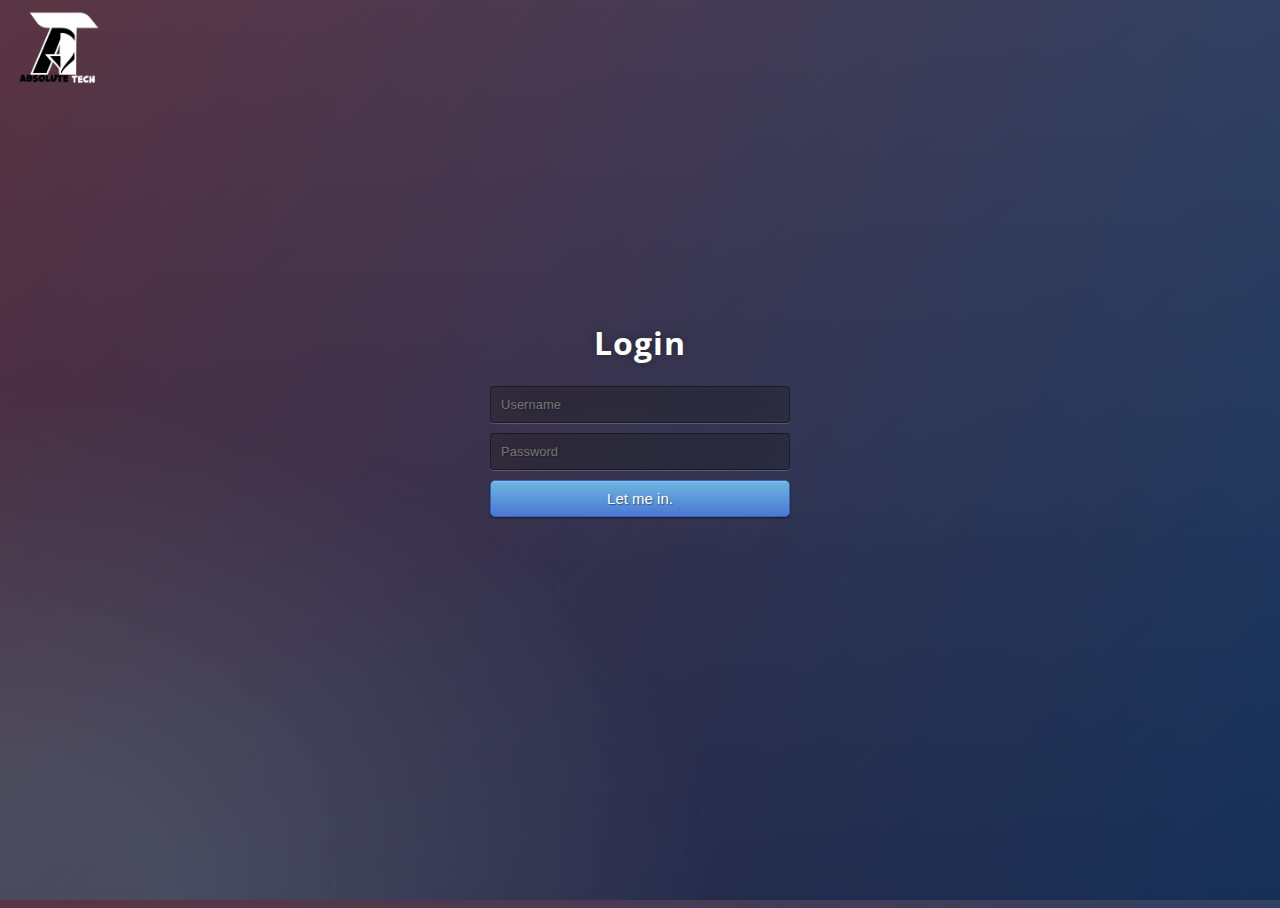
<file: Tanmay1say/newgame.html>
<!DOCTYPE html>
<html lang="en">

<head>
	<meta charset="utf-8">
      <meta http-equiv="X-UA-Compatible" content="IE=edge">
      <meta name="viewport" content="width=device-width, initial-scale=1">
      <!-- mobile metas -->
      <meta name="viewport" content="width=device-width, initial-scale=1">
      <meta name="viewport" content="initial-scale=1, maximum-scale=1">
      <!-- site metas -->
      <title>Login in</title>
      <link rel="stylesheet" type="text/css" href="css/style11.css">
</head>

<body>
  <div class="header_section">
    <div class="container-fluid">
       <div class="costum_header">
          <div class="logo"><a href="index.html"><img src="images/logo1.png" width="100px"></a></div>
       </div>
    </div>

  <div class="login">
    <h1>Login</h1>
      <form method="post">
        <input type="text" name="u" placeholder="Username" required="required" />
          <input type="password" name="p" placeholder="Password" required="required" />
          <button type="submit" class="btn btn-primary btn-block btn-large">Let me in.</button>
      </form>
  </div>
      <!-- 
      <script src="js/owl.carousel.js"></script>
      <script src="js/newgame.js"></script>
      <script src="https:cdnjs.cloudflare.com/ajax/libs/fancybox/2.1.5/jquery.fancybox.min.js"></script>-->
</body>

</html>
</file>
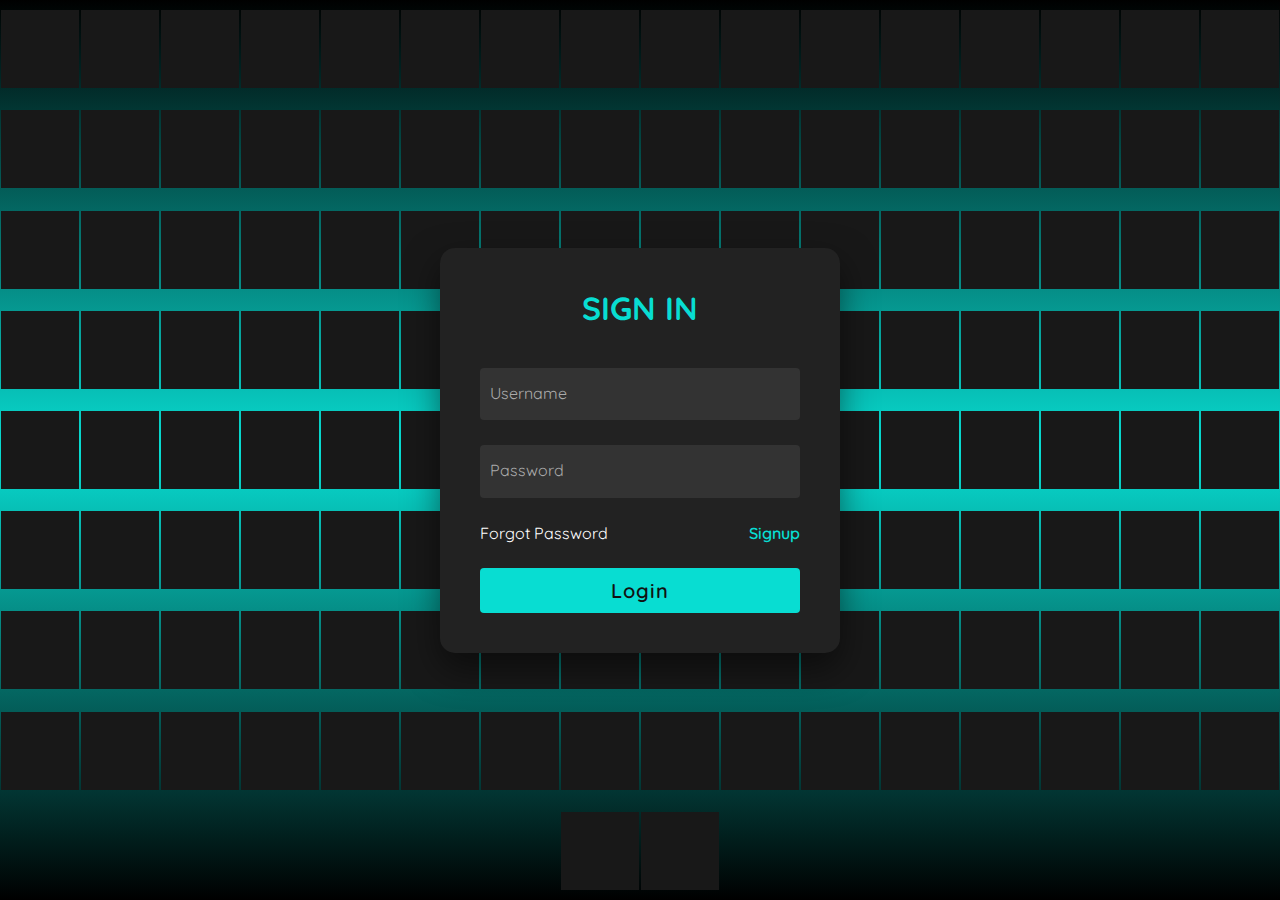
<file: Tanmay1say/sign&login.html>
<!DOCTYPE html>
<html lang="en">
	<head>
		<meta charset="UTF-8">
		<meta http-equiv="X-UA-Compatible" content="IE=edge">
		<meta name="viewport" content="width=device-width,initial-scale=1.0">
		<link rel="stylesheet" type="text/css" href="sign&login.css">
		<title>Next Level Animated Login Form</title>
	</head>
	<body>
		<section>
			
			<span></span>
			<span></span>
			<span></span>
			<span></span>
			<span></span>
			<span></span>
			<span></span>
			<span></span>
			<span></span>
			<span></span>
			<span></span>
			<span></span>
			<span></span>
			<span></span>
			<span></span>
			<span></span>
			<span></span>
			<span></span>
			<span></span>
			<span></span>
			<span></span>
			<span></span>
			<span></span>
			<span></span>
			<span></span>
			<span></span>
			<span></span>
			<span></span>
			<span></span>
			<span></span>
			<span></span>
			<span></span>
			<span></span>
			<span></span>
			<span></span>
			<span></span>
			<span></span>
			<span></span>
			<span></span>
			<span></span>
			<span></span>
			<span></span>
			<span></span>
			<span></span>
			<span></span>
			<span></span>
			<span></span>
			<span></span>
			<span></span>
			<span></span>
			<span></span>
			<span></span>
			<span></span>
			<span></span>
			<span></span>
			<span></span>
			<span></span>
			<span></span>
			<span></span>
			<span></span>
			<span></span>
			<span></span>
			<span></span>
			<span></span>
			<span></span>
			<span></span>
			<span></span>
			<span></span>
			<span></span>
			<span></span>
			<span></span>
			<span></span>
			<span></span>
			<span></span>
			<span></span>
			<span></span>
			<span></span>
			<span></span>
			<span></span>
			<span></span>
			<span></span>
			<span></span>
			<span></span>
			<span></span>
			<span></span>
			<span></span>
			<span></span>
			<span></span>
			<span></span>
			<span></span>
			<span></span>
			<span></span>
			<span></span>
			<span></span>
			<span></span>
			<span></span>
			<span></span>
			<span></span>
			<span></span>
			<span></span>
			<span></span>
			<span></span>
			<span></span>
			<span></span>
			<span></span>
			<span></span>
			<span></span>
			<span></span>
			<span></span>
			<span></span>
			<span></span>
			<span></span>
			<span></span>
			<span></span>
			<span></span>
			<span></span>
			<span></span>
			<span></span>
			<span></span>
			<span></span>
			<span></span>
			<span></span>
			<span></span>
			<span></span>
			<span></span>
			<span></span>
			<span></span>
			<span></span>
			<span></span>
			<span></span>
			<div class="signin">
				<div class="content">
					<h2>Sign In</h2>
					<div class="form">
						<div class="inputBx">
							<input type="text" required>
							<i>Username</i>
						</div>
						<div class="form">
						<div class="inputBx">
							<input type="password" required>
							<i>Password</i>
						</div>
						<div class="links">
							<a href="#">Forgot Password</a>
							<a href="signup.html">Signup</a>
						</div>
						<div class="inputBx">
							<input type="submit" value="Login">
						</div>
					</div>
				</div>
			</div>
		</section>
	</body>
</file>
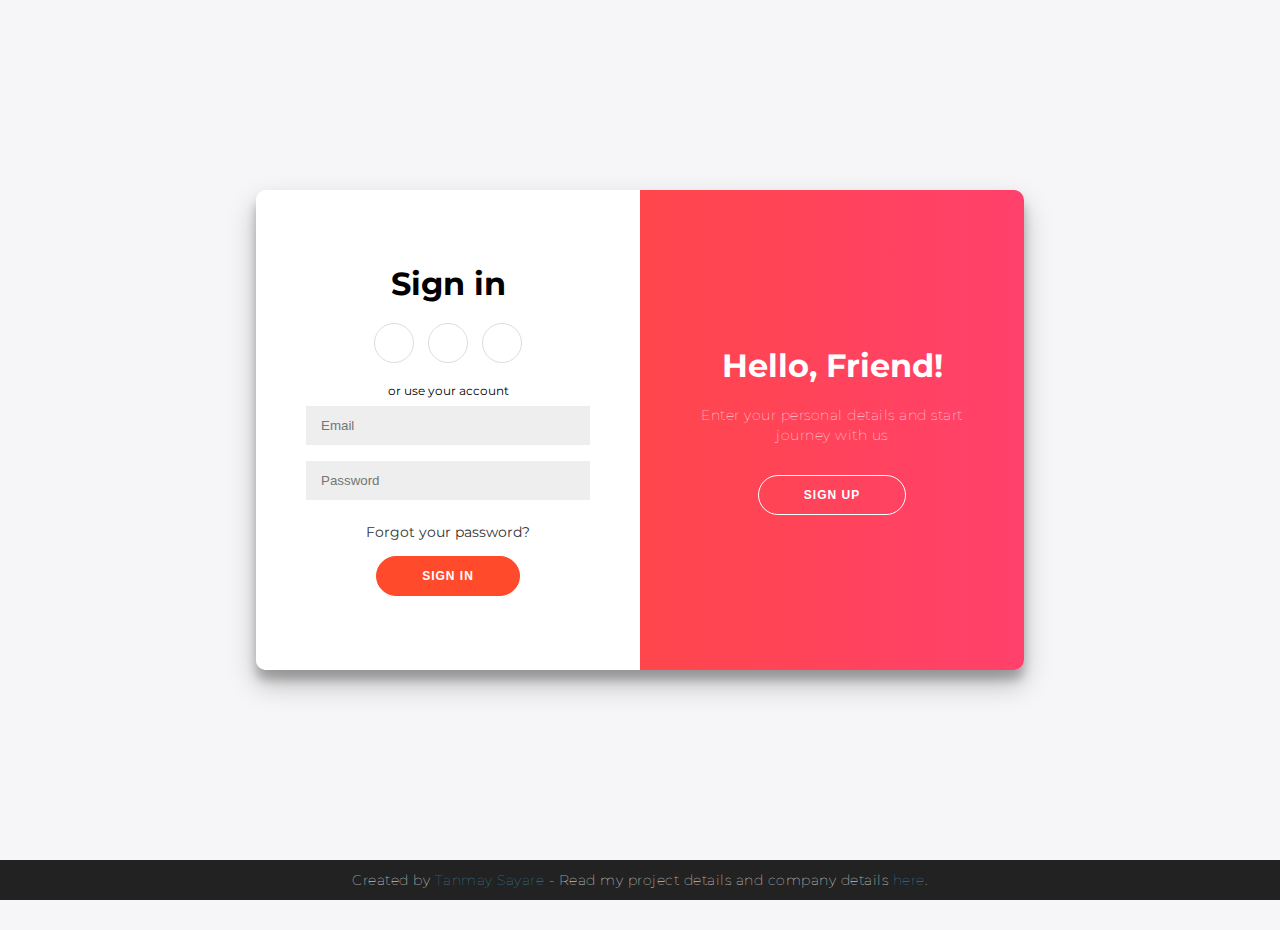
<file: Tanmay1say/signup.html>
<!DOCTYPE html>
<html lang="en">
<head>
    <meta charset="UTF-8">
    <meta http-equiv="X-UA-Compatible" content="IE=edge">
    <meta name="viewport" content="width=device-width, initial-scale=1.0">
    <link rel="stylesheet" type="text/css" href="sys.css">
    <title>index</title>
</head>
<body>
    <div class="container" id="container">
        <div class="form-container sign-up-container">
            <form action="#">
                <h1>Create Account</h1>
                <div class="social-container">
                    <a href="#" class="social"><i class="fab fa-facebook-f"></i></a>
                    <a href="#" class="social"><i class="fab fa-google-plus-g"></i></a>
                    <a href="#" class="social"><i class="fab fa-linkedin-in"></i></a>
                </div>
                <span>or use your email for registration</span>
                <input type="text" placeholder="Name" />
                <input type="email" placeholder="Email" />
                <input type="password" placeholder="Password" />
                <button>Sign Up</button>
            </form>
        </div>
        <div class="form-container sign-in-container">
            <form action="#">
                <h1>Sign in</h1>
                <div class="social-container">
                    <a href="#" class="social"><i class="fab fa-facebook-f"></i></a>
                    <a href="#" class="social"><i class="fab fa-google-plus-g"></i></a>
                    <a href="#" class="social"><i class="fab fa-linkedin-in"></i></a>
                </div>
                <span>or use your account</span>
                <input type="email" placeholder="Email" />
                <input type="password" placeholder="Password" />
                <a href="contact.html">Forgot your password?</a>
                <button>Sign In</button>
            </form>
        </div>
        <div class="overlay-container">
            <div class="overlay">
                <div class="overlay-panel overlay-left">
                    <h1>Welcome Back!</h1>
                    <p>To keep connected with us please login with your personal info</p>
                    <button class="ghost" id="signIn">Sign In</button>
                </div>
                <div class="overlay-panel overlay-right">
                    <h1>Hello, Friend!</h1>
                    <p>Enter your personal details and start journey with us</p>
                    <button class="ghost" id="signUp">Sign Up</button>
                </div>
            </div>
        </div>
    </div>
    
    <footer>
        <p>
            Created by <i class="fa fa-heart"></i>
            <a target="_blank" href="https://tanmay1say.my.canva.site.com">Tanmay Sayare</a>
            - Read my project details and company details 
            <a target="_blank" href="http://tanmay1say.netlify.app">here</a>.
        </p>
    </footer>



    <script src="main.js"></script>
</body>
</html>
</file>
<file: Tanmay1say/css/style11.css>
@import url(https://fonts.googleapis.com/css?family=Open+Sans);

.btn { 
  display: inline-block;
   *display: inline;
    *zoom: 1; 
    padding: 4px 10px 4px; 
    margin-bottom: 0;
     font-size: 13px; 
     line-height: 18px; 
     color: #333333; 
     text-align: center;
     text-shadow: 0 1px 1px rgba(255, 255, 255, 0.75);
      vertical-align: middle; 
      background-color: #f5f5f5; 
      background-image: -moz-linear-gradient(top, #ffffff, #e6e6e6); 
      background-image: -ms-linear-gradient(top, #ffffff, #e6e6e6); 
      background-image: -webkit-gradient(linear, 0 0, 0 100%, from(#ffffff), to(#e6e6e6));
      background-image: -webkit-linear-gradient(top, #ffffff, #e6e6e6); 
      background-image: -o-linear-gradient(top, #ffffff, #e6e6e6);
      background-image: linear-gradient(top, #ffffff, #e6e6e6); 
      background-repeat: repeat-x; filter: progid:dximagetransform.microsoft.gradient(startColorstr=#ffffff, endColorstr=#e6e6e6, GradientType=0); 
      border-color: #e6e6e6 #e6e6e6 #e6e6e6;
      border-color: rgba(0, 0, 0, 0.1) rgba(0, 0, 0, 0.1) rgba(0, 0, 0, 0.25);
      border: 1px solid #e6e6e6; -webkit-border-radius: 4px;
      -moz-border-radius: 4px;
      border-radius: 4px; 
      -webkit-box-shadow: inset 0 1px 0 rgba(255, 255, 255, 0.2), 0 1px 2px rgba(0, 0, 0, 0.05);
      -moz-box-shadow: inset 0 1px 0 rgba(255, 255, 255, 0.2), 0 1px 2px rgba(0, 0, 0, 0.05);
      box-shadow: inset 0 1px 0 rgba(255, 255, 255, 0.2), 0 1px 2px rgba(0, 0, 0, 0.05); 
      cursor: pointer; 
      *margin-left: .3em;
     }
.btn:hover,
 .btn:active,
  .btn.active,
   .btn.disabled,
    .btn[disabled]
     { 
      background-color: #e6e6e6;
     }
.btn-large { 
  padding: 9px 14px;
   font-size: 15px;
    line-height: normal;
     -webkit-border-radius: 5px;
      -moz-border-radius: 5px;
       border-radius: 5px;
   }
.btn:hover { 
  color: #333333; 
  text-decoration: none;
   background-color: #e6e6e6;
    background-position: 0 -15px;
     -webkit-transition: background-position 0.1s linear;
      -moz-transition: background-position 0.1s linear;
       -ms-transition: background-position 0.1s linear;
        -o-transition: background-position 0.1s linear;
         transition: background-position 0.1s linear;
        }
.btn-primary,
 .btn-primary:hover
  { 
    text-shadow: 0 -1px 0 rgba(0, 0, 0, 0.25);
     color: #ffffff;
     }
.btn-primary.active {
   color: rgba(255, 255, 255, 0.75);
   }
.btn-primary { 
  background-color: #4a77d4; 
  background-image: -moz-linear-gradient(top, #6eb6de, #4a77d4); 
  background-image: -ms-linear-gradient(top, #6eb6de, #4a77d4); 
  background-image: -webkit-gradient(linear, 0 0, 0 100%, from(#6eb6de), to(#4a77d4)); 
  background-image: -webkit-linear-gradient(top, #6eb6de, #4a77d4); 
  background-image: -o-linear-gradient(top, #6eb6de, #4a77d4); 
  background-image: linear-gradient(top, #6eb6de, #4a77d4); 
  background-repeat: repeat-x; filter: progid:dximagetransform.microsoft.gradient(startColorstr=#6eb6de, endColorstr=#4a77d4, GradientType=0);  
  border: 1px solid #3762bc; 
  text-shadow: 1px 1px 1px rgba(0,0,0,0.4); 
  box-shadow: inset 0 1px 0 rgba(255, 255, 255, 0.2), 0 1px 2px rgba(0, 0, 0, 0.5);
}

.btn-primary:hover,
 .btn-primary:active,
  .btn-primary.active,
   .btn-primary.disabled,
    .btn-primary[disabled]
     { 
      filter: none; background-color: #4a77d4;
     }
.btn-block {
   width: 100%; display:block;
 }

* { -webkit-box-sizing:border-box; -moz-box-sizing:border-box; -ms-box-sizing:border-box; -o-box-sizing:border-box; box-sizing:border-box; }

html { width: 100%; height:100%; overflow:hidden; }

body { 
  width: 100%;
  height:100%;
  font-family: 'Open Sans', sans-serif;
  background: #092756;
  background: -moz-radial-gradient(0% 100%, ellipse cover, rgba(104,128,138,.4) 10%,rgba(138,114,76,0) 40%),-moz-linear-gradient(top,  rgba(57,173,219,.25) 0%, rgba(42,60,87,.4) 100%), -moz-linear-gradient(-45deg,  #670d10 0%, #092756 100%);
  background: -webkit-radial-gradient(0% 100%, ellipse cover, rgba(104,128,138,.4) 10%,rgba(138,114,76,0) 40%), -webkit-linear-gradient(top,  rgba(57,173,219,.25) 0%,rgba(42,60,87,.4) 100%), -webkit-linear-gradient(-45deg,  #670d10 0%,#092756 100%);
  background: -o-radial-gradient(0% 100%, ellipse cover, rgba(104,128,138,.4) 10%,rgba(138,114,76,0) 40%), -o-linear-gradient(top,  rgba(57,173,219,.25) 0%,rgba(42,60,87,.4) 100%), -o-linear-gradient(-45deg,  #670d10 0%,#092756 100%);
  background: -ms-radial-gradient(0% 100%, ellipse cover, rgba(104,128,138,.4) 10%,rgba(138,114,76,0) 40%), -ms-linear-gradient(top,  rgba(57,173,219,.25) 0%,rgba(42,60,87,.4) 100%),
  -ms-linear-gradient(-45deg,  #670d10 0%,#092756 100%);
  background: -webkit-radial-gradient(0% 100%, ellipse cover, rgba(104,128,138,.4) 10%,rgba(138,114,76,0) 40%), linear-gradient(to bottom,  rgba(57,173,219,.25) 0%,rgba(42,60,87,.4) 100%), linear-gradient(135deg,  #670d10 0%,#092756 100%);
  filter: progid:DXImageTransform.Microsoft.gradient( startColorstr='#3E1D6D', endColorstr='#092756',GradientType=1 );
}
.login { 
  position: absolute;
  top: 50%;
  left: 50%;
  margin: -150px 0 0 -150px;
  width:300px;
  height:300px;
}
.login h1 
{ 
  color: #fff;
   text-shadow: 0 0 10px rgba(0,0,0,0.3);
    letter-spacing:1px; text-align:center;
   }

input { 
  width: 100%; 
  margin-bottom: 10px; 
  background: rgba(0,0,0,0.3);
  border: none;
  outline: none;
  padding: 10px;
  font-size: 13px;
  color: #fff;
  text-shadow: 1px 1px 1px rgba(0,0,0,0.3);
  border: 1px solid rgba(0,0,0,0.3);
  border-radius: 4px;
  box-shadow: inset 0 -5px 45px rgba(100,100,100,0.2), 0 1px 1px rgba(255,255,255,0.2);
  -webkit-transition: box-shadow .5s ease;
  -moz-transition: box-shadow .5s ease;
  -o-transition: box-shadow .5s ease;
  -ms-transition: box-shadow .5s ease;
  transition: box-shadow .5s ease;
}
input:focus { 
  box-shadow: inset 0 -5px 45px rgba(100,100,100,0.4), 0 1px 1px rgba(255,255,255,0.2);
 }
</file>
<file: Tanmay1say/sign&login.css>
@import url("https://fonts.googleapis.com/css2?family=Quicksand:wght@300;400;500;600;700&display=swap");
*{
	margin: 0;
	padding: 0;
	box-sizing: border-box;
	font-family: 'Quicksand', sans-serif;
}
body{
	display: flex;
	justify-content: center;
	align-items: center;
	min-height: 100vh;
	background: #000;
}
section{
	position: absolute;
	width: 100vw;
	height: 100vh;
	display: flex;
	justify-content: center;
	align-items: center;
	gap: 2px;
	flex-wrap: wrap;
	overflow: hidden;
}
section::before{
	content: '';
	position: absolute;
	width: 100%;
	height: 100%;
	background: linear-gradient(#000,#08ddd2,#000);
	animation: animate 5s linear infinite;
}
@keyframes animate{
	0%
	{
		transform: translateY(-100%); 
	}
	100%
	{
		transform: translateY(100%);
	}
}
section span{
	position: relative;
	display: block;
	width: calc(6.25vw - 2px);
	height: calc(6.25vw - 2px);
	background: #181818;
	z-index: 2;
	transition: 1.5s;
}
section span:hover{
	background: #08ddd2;
	transition: 0s;
}
section .signin{
	position: absolute;
	width: 400px;
	background: #222;
	z-index: 1000;
	display: flex;
	justify-content: center;
	align-items: center;
	padding: 40px;
	border-radius: 15px;
	box-shadow: 0 15px 35px rgba(0,0,0,0.5);
}
section .signin .content{
	position: relative;
	width: 100%;
	display: flex;
	justify-content: center;
	align-items: center;
	flex-direction: column;
	gap: 40px;
}
section .signin .content h2{
	font-size: 2em;
	color: #08ddd2;
	text-transform: uppercase;
}
section .signin .content .form{
	width: 100%;
	display: flex;
	flex-direction: column;
	gap: 25px;
}
section .signin .content .form .inputBx{
	position: relative;
	width: 100%;
}
section .signin .content .form .inputBx input{
	position: relative;
	width: 100%;
	background: #333;
	border: none;
	outline: none;
	padding: 25px 10px 7.5px;
	border-radius: 4px;
	color: #fff;
	font-weight: 500;
	font-size: 1em;
}
section .signin .content .form .inputBx i{
	position: absolute;
	left: 0;
	padding: 15px 10px;
	font-style: normal;
	color: #aaa;
	transition: 0.5s;
	pointer-events: none;
}
.signin .content .form .inputBx input:focus ~ i,
.signin .content .form .inputBx input:focus ~ i{
	transform: translateY(-7.5px);
	font-size: 0.8em;
	color: #fff;
}
.signin .content .form .links{
	position: relative;
	width: 100%;
	display: flex;
	justify-content: space-between;
}
.signin .content .form .links a{
	color: #fff;
	text-decoration: none;
}
.signin .content .form .links a:nth-child(2){
	color: #08ddd2;
	font-weight: 600;
}
.signin .content .form .inputBx input[type="submit"]{
	padding: 10px;
	background: #08ddd2;
	color: #111;
	font-weight: 600;
	font-size: 1.25em;
	letter-spacing: 0.05em;
	cursor: pointer;
}
@media (max-width: 900px)
{
	section span
	{
		position: relative;
		display: block;
		width: calc(10vw - 2px);
		height: calc(10vw - 2px);
	}
}
@media (max-width: 600px)
{
	section span
	{
		position: relative;
		display: block;
		width: calc(20vw - 2px);
		height: calc(20vw - 2px);
	}
}
</file>
<file: Tanmay1say/sys.css>
@import url('https://fonts.googleapis.com/css?family=Montserrat:400,800');

* {
	box-sizing: border-box;
}

body {
	background: #f6f5f7;
	display: flex;
	justify-content: center;
	align-items: center;
	flex-direction: column;
	font-family: 'Montserrat', sans-serif;
	height: 100vh;
	margin: -20px 0 50px;
}

h1 {
	font-weight: bold;
	margin: 0;
}

h2 {
	text-align: center;
}

p {
	font-size: 14px;
	font-weight: 100;
	line-height: 20px;
	letter-spacing: 0.5px;
	margin: 20px 0 30px;
}

span {
	font-size: 12px;
}

a {
	color: #333;
	font-size: 14px;
	text-decoration: none;
	margin: 15px 0;
}

button {
	border-radius: 20px;
	border: 1px solid #FF4B2B;
	background-color: #FF4B2B;
	color: #FFFFFF;
	font-size: 12px;
	font-weight: bold;
	padding: 12px 45px;
	letter-spacing: 1px;
	text-transform: uppercase;
	transition: transform 80ms ease-in;
}

button:active {
	transform: scale(0.95);
}

button:focus {
	outline: none;
}

button.ghost {
	background-color: transparent;
	border-color: #FFFFFF;
}

form {
	background-color: #FFFFFF;
	display: flex;
	align-items: center;
	justify-content: center;
	flex-direction: column;
	padding: 0 50px;
	height: 100%;
	text-align: center;
}

input {
	background-color: #eee;
	border: none;
	padding: 12px 15px;
	margin: 8px 0;
	width: 100%;
}

.container {
	background-color: #fff;
	border-radius: 10px;
  	box-shadow: 0 14px 28px rgba(0,0,0,0.25), 
			0 10px 10px rgba(0,0,0,0.22);
	position: relative;
	overflow: hidden;
	width: 768px;
	max-width: 100%;
	min-height: 480px;
}

.form-container {
	position: absolute;
	top: 0;
	height: 100%;
	transition: all 0.6s ease-in-out;
}

.sign-in-container {
	left: 0;
	width: 50%;
	z-index: 2;
}

.container.right-panel-active .sign-in-container {
	transform: translateX(100%);
}

.sign-up-container {
	left: 0;
	width: 50%;
	opacity: 0;
	z-index: 1;
}

.container.right-panel-active .sign-up-container {
	transform: translateX(100%);
	opacity: 1;
	z-index: 5;
	animation: show 0.6s;
}

@keyframes show {
	0%, 49.99% {
		opacity: 0;
		z-index: 1;
	}
	
	50%, 100% {
		opacity: 1;
		z-index: 5;
	}
}

.overlay-container {
	position: absolute;
	top: 0;
	left: 50%;
	width: 50%;
	height: 100%;
	overflow: hidden;
	transition: transform 0.6s ease-in-out;
	z-index: 100;
}

.container.right-panel-active .overlay-container{
	transform: translateX(-100%);
}

.overlay {
	background: #FF416C;
	background: -webkit-linear-gradient(to right, #FF4B2B, #FF416C);
	background: linear-gradient(to right, #FF4B2B, #FF416C);
	background-repeat: no-repeat;
	background-size: cover;
	background-position: 0 0;
	color: #FFFFFF;
	position: relative;
	left: -100%;
	height: 100%;
	width: 200%;
  	transform: translateX(0);
	transition: transform 0.6s ease-in-out;
}

.container.right-panel-active .overlay {
  	transform: translateX(50%);
}

.overlay-panel {
	position: absolute;
	display: flex;
	align-items: center;
	justify-content: center;
	flex-direction: column;
	padding: 0 40px;
	text-align: center;
	top: 0;
	height: 100%;
	width: 50%;
	transform: translateX(0);
	transition: transform 0.6s ease-in-out;
}

.overlay-left {
	transform: translateX(-20%);
}

.container.right-panel-active .overlay-left {
	transform: translateX(0);
}

.overlay-right {
	right: 0;
	transform: translateX(0);
}

.container.right-panel-active .overlay-right {
	transform: translateX(20%);
}

.social-container {
	margin: 20px 0;
}

.social-container a {
	border: 1px solid #DDDDDD;
	border-radius: 50%;
	display: inline-flex;
	justify-content: center;
	align-items: center;
	margin: 0 5px;
	height: 40px;
	width: 40px;
}

footer {
    background-color: #222;
    color: #fff;
    font-size: 14px;
    bottom: 0;
    position: fixed;
    left: 0;
    right: 0;
    text-align: center;
    z-index: 999;
}

footer p {
    margin: 10px 0;
}

footer i {
    color: red;
}

footer a {
    color: #3c97bf;
    text-decoration: none;
}
</file>
